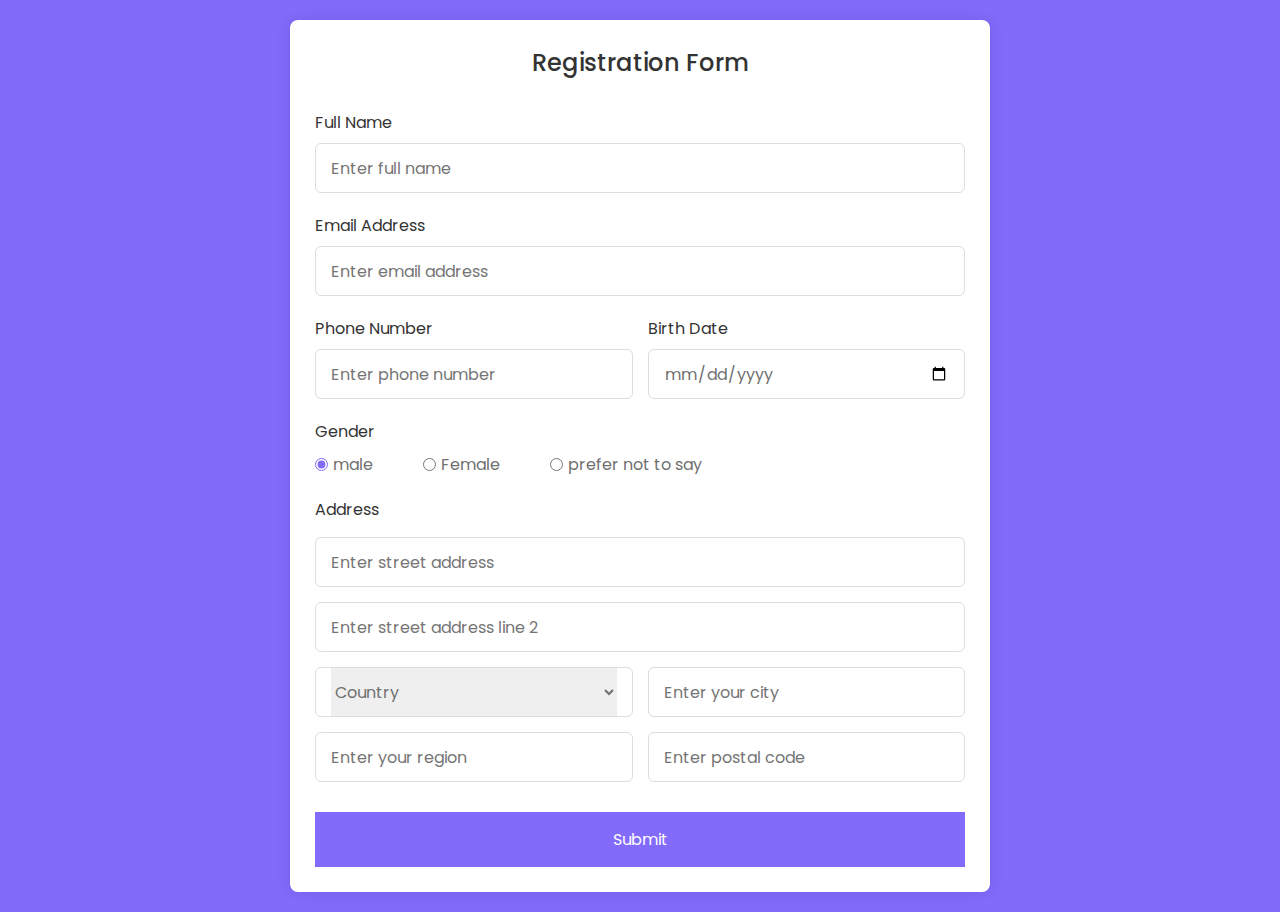
<file: blog/templates/index.html>
<!DOCTYPE html>
<!---Coding By CodingLab | www.codinglabweb.com--->
<html lang="en">
  <head>
    <meta charset="UTF-8" />
    <meta name="viewport" content="width=device-width, initial-scale=1.0" />
    <meta http-equiv="X-UA-Compatible" content="ie=edge" />
    <!--<title>Registration Form in HTML CSS</title>-->
    <!---Custom CSS File--->
    <style>
      @import url("https://fonts.googleapis.com/css2?family=Poppins:wght@200;300;400;500;600;700&display=swap");
* {
  margin: 0;
  padding: 0;
  box-sizing: border-box;
  font-family: "Poppins", sans-serif;
}
body {
  min-height: 100vh;
  display: flex;
  align-items: center;
  justify-content: center;
  padding: 20px;
  background: rgb(10, 4, 37);
}
.container {
  position: relative;
  max-width: 700px;
  width: 100%;
  background: #fff;
  padding: 25px;
  border-radius: 8px;
  box-shadow: 0 0 15px rgba(0, 0, 0, 0.1);
}
.container header {
  font-size: 1.5rem;
  color: #333;
  font-weight: 500;
  text-align: center;
}
.container .form {
  margin-top: 30px;
}
.form .input-box {
  width: 100%;
  margin-top: 20px;
}
.input-box label {
  color: #333;
}
.form :where(.input-box input, .select-box) {
  position: relative;
  height: 50px;
  width: 100%;
  outline: none;
  font-size: 1rem;
  color: #707070;
  margin-top: 8px;
  border: 1px solid #ddd;
  border-radius: 6px;
  padding: 0 15px;
}
.input-box input:focus {
  box-shadow: 0 1px 0 rgba(0, 0, 0, 0.1);
}
.form .column {
  display: flex;
  column-gap: 15px;
}
.form .gender-box {
  margin-top: 20px;
}
.gender-box h3 {
  color: #333;
  font-size: 1rem;
  font-weight: 400;
  margin-bottom: 8px;
}
.form :where(.gender-option, .gender) {
  display: flex;
  align-items: center;
  column-gap: 50px;
  flex-wrap: wrap;
}
.form .gender {
  column-gap: 5px;
}
.gender input {
  accent-color: rgb(10, 7, 26);
}
.form :where(.gender input, .gender label) {
  cursor: pointer;
}
.gender label {
  color: #707070;
}
.address :where(input, .select-box) {
  margin-top: 15px;
}
.select-box select {
  height: 100%;
  width: 100%;
  outline: none;
  border: none;
  color: #707070;
  font-size: 1rem;
}
.form button {
  height: 55px;
  width: 100%;
  color: #fff;
  font-size: 1rem;
  font-weight: 400;
  margin-top: 30px;
  border: none;
  cursor: pointer;
  transition: all 0.2s ease;
  background: rgb(5, 2, 20);
}
.form button:hover {
  background: rgb(7, 4, 19);
}
/*Responsive*/
@media screen and (max-width: 500px) {
  .form .column {
    flex-wrap: wrap;
  }
  .form :where(.gender-option, .gender) {
    row-gap: 15px;
  }
}
    </style>
    <link rel="stylesheet" href="style.css" />
  </head>
  <body>
    <section class="container">
      <header>Registration Form</header>
      <form action="#" class="form">
        <div class="input-box">
          <label>Full Name</label>
          <input type="text" placeholder="Enter full name" required />
        </div>
        <div class="input-box">
          <label>Email Address</label>
          <input type="text" placeholder="Enter email address" required />
        </div>
        <div class="column">
          <div class="input-box">
            <label>Phone Number</label>
            <input type="number" placeholder="Enter phone number" required />
          </div>
          <div class="input-box">
            <label>Birth Date</label>
            <input type="date" placeholder="Enter birth date" required />
          </div>
        </div>
        <div class="gender-box">
          <h3>Gender</h3>
          <div class="gender-option">
            <div class="gender">
              <input type="radio" id="check-male" name="gender" checked />
              <label for="check-male">male</label>
            </div>
            <div class="gender">
              <input type="radio" id="check-female" name="gender" />
              <label for="check-female">Female</label>
            </div>
            <div class="gender">
              <input type="radio" id="check-other" name="gender" />
              <label for="check-other">prefer not to say</label>
            </div>
          </div>
        </div>
        <div class="input-box address">
          <label>Address</label>
          <input type="text" placeholder="Enter street address" required />
          <input type="text" placeholder="Enter street address line 2" required />
          <div class="column">
            <div class="select-box">
              <select>
                <option hidden>Country</option>
                <option>America</option>
                <option>Japan</option>
                <option>India</option>
                <option>Nepal</option>
              </select>
            </div>
            <input type="text" placeholder="Enter your city" required />
          </div>
          <div class="column">
            <input type="text" placeholder="Enter your region" required />
            <input type="number" placeholder="Enter postal code" required />
          </div>
        </div>
        <button>Submit</button>
      </form>
    </section>
  </body>
</html>
</file>
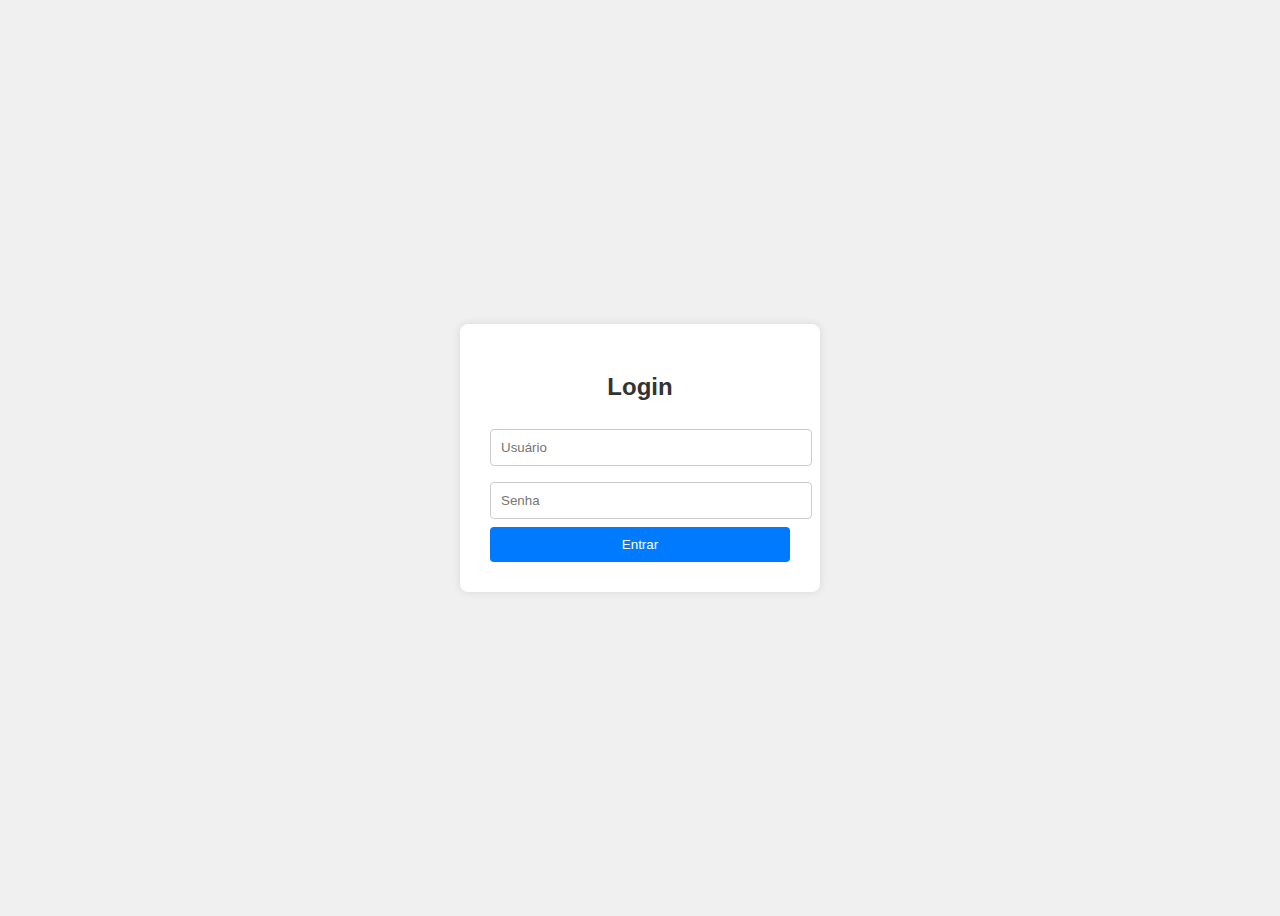
<file: blog/templates/base.html>
<!DOCTYPE html>
<html lang="pt-br">
<head>
    <meta charset="UTF-8">
    <title>Login</title>
    <style>
        body {
            background: #f0f0f0;
            font-family: Arial, sans-serif;
            display: flex;
            justify-content: center;
            align-items: center;
            height: 100vh;
        }

        .login-container {
            background: #fff;
            padding: 30px;
            border-radius: 8px;
            box-shadow: 0 0 10px rgba(0,0,0,0.1);
            width: 300px;
        }

        .login-container h2 {
            text-align: center;
            margin-bottom: 20px;
            color: #333;
        }

        .login-container input[type="text"],
        .login-container input[type="password"] {
            width: 100%;
            padding: 10px;
            margin: 8px 0;
            border: 1px solid #ccc;
            border-radius: 4px;
        }

        .login-container input[type="submit"] {
            width: 100%;
            padding: 10px;
            background: #007bff;
            color: white;
            border: none;
            border-radius: 4px;
            cursor: pointer;
        }

        .login-container input[type="submit"]:hover {
            background: #0056b3;
        }
    </style>
</head>
<body>
    <div class="login-container">
        <h2>Login</h2>
        <form action="/login" method="post">
            <input type="text" name="username" placeholder="Usuário" required>
            <input type="password" name="password" placeholder="Senha" required>
            <input type="submit" value="Entrar">
        </form>
    </div>
</body>
</html>
</file>
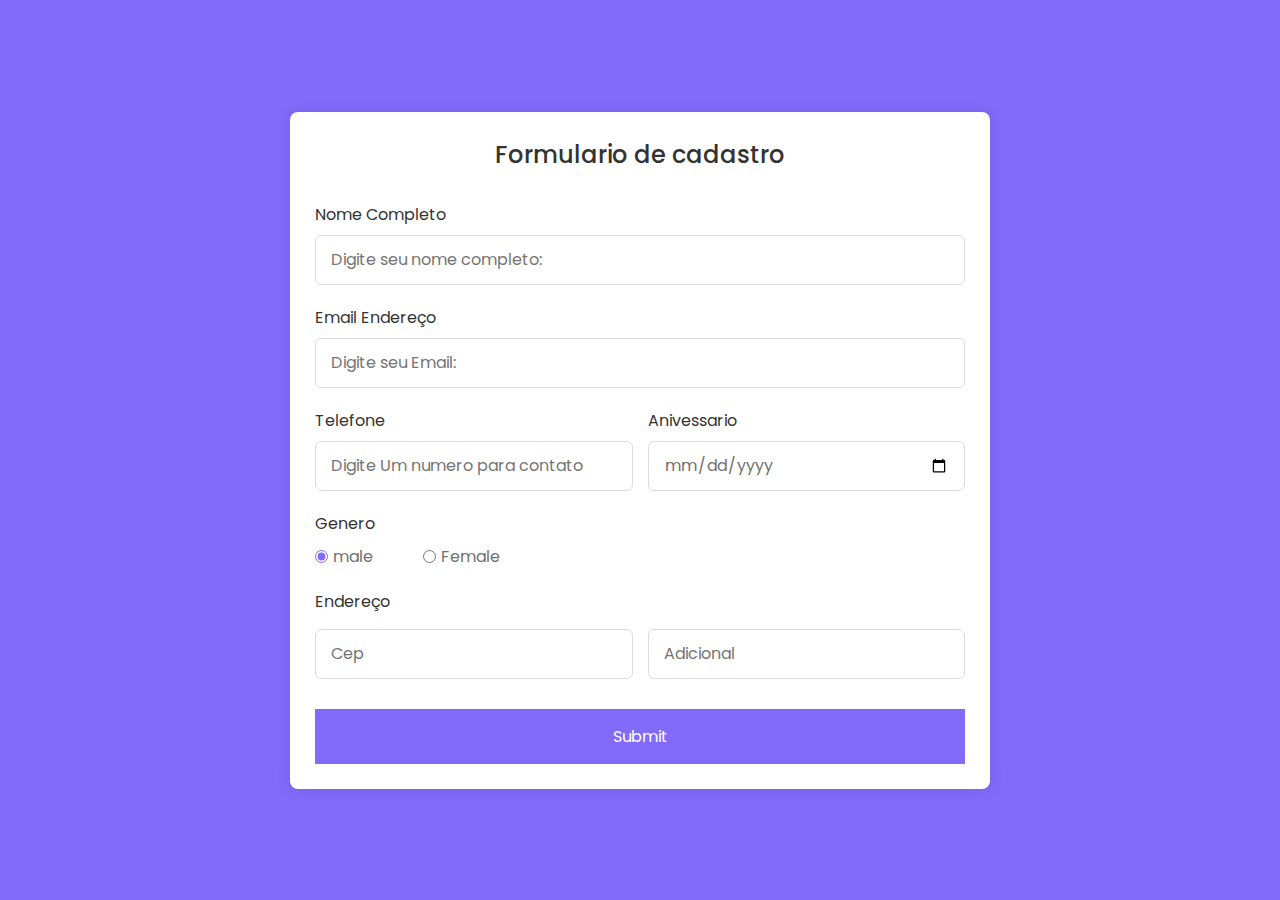
<file: blog/templates/Cadastro.html>
<!DOCTYPE html>

<html lang="en">
  <head>
    <meta charset="UTF-8" />
    <meta name="viewport" content="width=device-width, initial-scale=1.0" />
    <meta http-equiv="X-UA-Compatible" content="ie=edge" />
    <style>
      @import url("https://fonts.googleapis.com/css2?family=Poppins:wght@200;300;400;500;600;700&display=swap");
* {
  margin: 0;
  padding: 0;
  box-sizing: border-box;
  font-family: "Poppins", sans-serif;
}
body {
  min-height: 100vh;
  display: flex;
  align-items: center;
  justify-content: center;
  padding: 20px;
  background: rgba(10, 4, 37, 1);
}
.container {
  position: relative; 
  max-width: 700px;
  width: 100%;
  background: #fff;
  padding: 25px;
  border-radius: 8px;
  box-shadow: 0 0 15px rgba(0, 0, 0, 0.1);
}
.container header {
  font-size: 1.5rem;
  color: #333;
  font-weight: 500;
  text-align: center;
}
.container .form {
  margin-top: 30px;
}
.form .input-box {
  width: 100%;
  margin-top: 20px;
}
.input-box label {
  color: #333;
}
.form :where(.input-box input, .select-box) {
  position: relative;
  height: 50px;
  width: 100%;
  outline: none;
  font-size: 1rem;
  color: #707070;
  margin-top: 8px;
  border: 1px solid #ddd;
  border-radius: 6px;
  padding: 0 15px;
}
.input-box input:focus {
  box-shadow: 0 1px 0 rgba(0, 0, 0, 0.1);
}
.form .column {
  display: flex;
  column-gap: 15px;
}
.form .gender-box {
  margin-top: 20px;
}
.gender-box h3 {
  color: #333;
  font-size: 1rem;
  font-weight: 400;
  margin-bottom: 8px;
}
.form :where(.gender-option, .gender) {
  display: flex;
  align-items: center;
  column-gap: 50px;
  flex-wrap: wrap;
}
.form .gender {
  column-gap: 5px;
}
.gender input {
  accent-color: rgba(3, 1, 11, 1);
}
.form :where(.gender input, .gender label) {
  cursor: pointer;
}
.gender label {
  color: #707070;
}
.address :where(input, .select-box) {
  margin-top: 15px;
}
.select-box select {
  height: 100%;
  width: 100%;
  outline: none;
  border: none;
  color: #707070;
  font-size: 1rem;
}
.form button {
  height: 55px;
  width: 100%;
  color: #fff;
  font-size: 1rem;
  font-weight: 400;
  margin-top: 30px;
  border: none;
  cursor: pointer;
  transition: all 0.2s ease;
  background: rgba(3, 2, 10, 1);
}
.form button:hover {
  background: rgba(0, 0, 0, 1);
}
/*Responsive*/
@media screen and (max-width: 500px) {
  .form .column {
    flex-wrap: wrap;
  }
  .form :where(.gender-option, .gender) {
    row-gap: 15px;
  }
}
    </style>
    <link rel="stylesheet" href="style.css" />
  </head>
  <body>
    <section class="container">
      <header>Formulario de cadastro</header>
      <form action="#" class="form">
        <div class="input-box">
          <label>Nome Completo</label>
          <input type="text" placeholder="Digite seu nome completo:" required />
        </div>
        <div class="input-box">
          <label>Email Endereço</label>
          <input type="text" placeholder="Digite seu Email:" required />
        </div>
        <div class="column">
          <div class="input-box">
            <label>Telefone</label>
            <input type="number" placeholder="Digite Um numero para contato" required />
          </div>
          <div class="input-box">
            <label>Anivessario</label>
            <input type="date" placeholder="Enter birth date" required />
          </div>
        </div>
        <div class="gender-box">
          <h3>Genero</h3>
          <div class="gender-option">
            <div class="gender">
              <input type="radio" id="check-male" name="gender" checked />
              <label for="check-male">male</label>
            </div>
            <div class="gender">
              <input type="radio" id="check-female" name="gender" />
              <label for="check-female">Female</label>
            </div>
          </div>
        </div>
        <div class="input-box address">
          <label>Endereço</label>          
          <div class="column">
            <input type="text" placeholder="Cep" required />
            <input type="number" placeholder="Adicional" required />
          </div>
        </div>
        <button>Submit</button>
      </form>
    </section>
  </body>
</html>
</file>
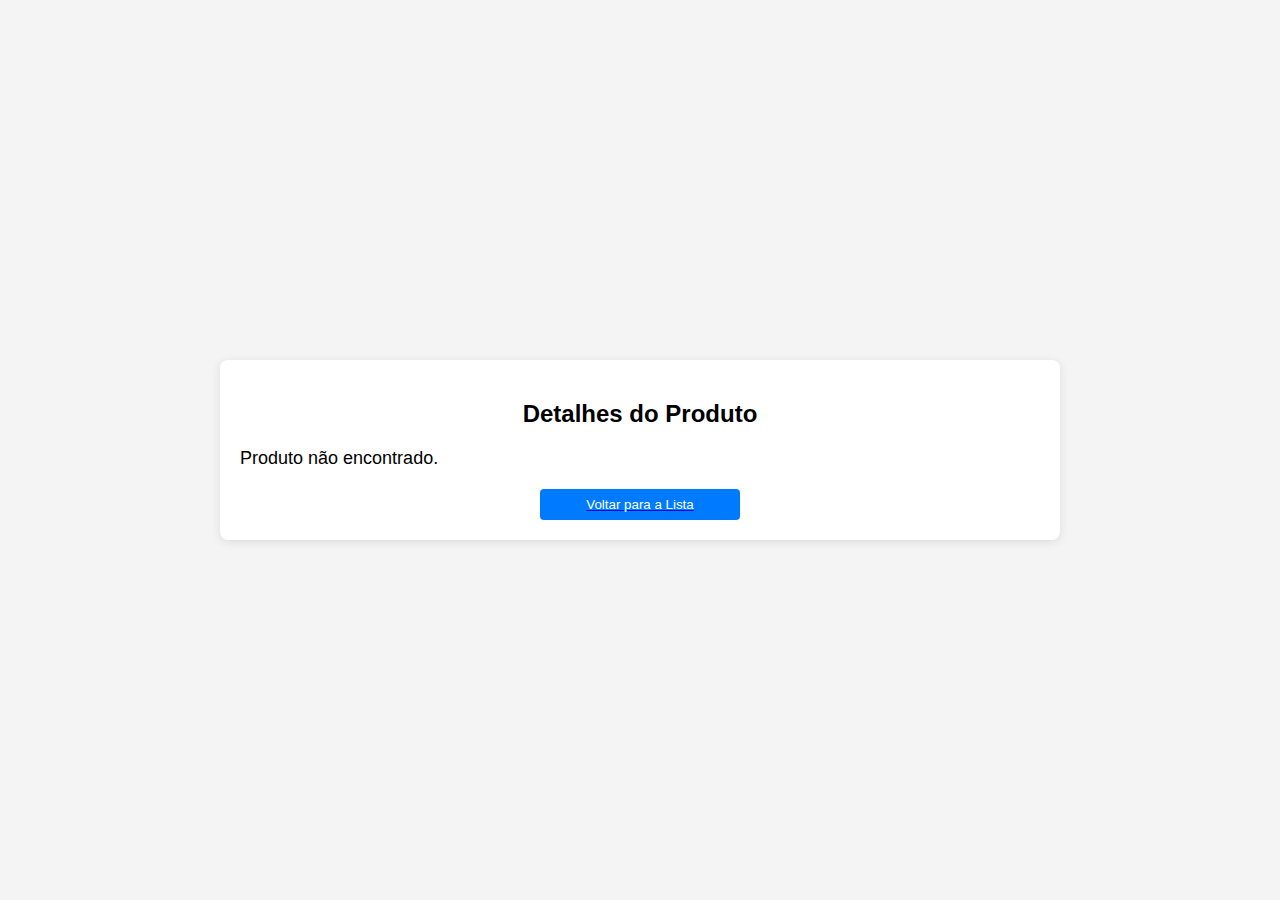
<file: blog/templates/inforProduct.html>
<!DOCTYPE html>
<html lang="pt-br">
<head>
    <meta charset="UTF-8">
    <meta name="viewport" content="width=device-width, initial-scale=1.0">
    <title>Detalhes do Produto</title>
    <style>
        body {
            font-family: Arial, sans-serif;
            background-color: #f4f4f4;
            margin: 0;
            padding: 0;
            display: flex;
            justify-content: center;
            align-items: center;
            height: 100vh;
        }

        .container {
            background-color: #fff;
            padding: 20px;
            border-radius: 8px;
            box-shadow: 0 2px 10px rgba(0, 0, 0, 0.1);
            width: 100%;
            max-width: 800px;
            margin: 20px;
        }

        h2 {
            text-align: center;
            margin-bottom: 20px;
        }

        .product-info {
            font-size: 18px;
            margin-bottom: 20px;
        }

        .btn {
            background-color: #007bff;
            color: white;
            padding: 8px 15px;
            border: none;
            border-radius: 4px;
            cursor: pointer;
            text-align: center;
            display: block;
            width: 200px;
            margin: 0 auto;
        }

        .btn:hover {
            background-color: #0056b3;
        }
    </style>
</head>
<body>

    <div class="container">
        <h2>Detalhes do Produto</h2>
        
        <div class="product-info" id="product-info">
            <!-- Detalhes do produto serão carregados aqui via JavaScript -->
        </div>

        <a href="index.html"><button class="btn">Voltar para a Lista</button></a>
    </div>

    <script>
        // Dados dos produtos
        const produtos = [
            {
                nome: 'Smartphone XYZ',
                preco: 'R$ 1.299,00',
                descricao: 'Smartphone com 128GB de armazenamento e câmera de 48MP.',
                imagem: 'https://via.placeholder.com/300x200?text=Smartphone'
            },
            {
                nome: 'Notebook ABC',
                preco: 'R$ 2.499,00',
                descricao: 'Notebook com 16GB de RAM e processador Intel i7.',
                imagem: 'https://via.placeholder.com/300x200?text=Notebook'
            },
            {
                nome: 'Fone de Ouvido Bluetooth',
                preco: 'R$ 199,00',
                descricao: 'Fones de ouvido sem fio com cancelamento de ruído.',
                imagem: 'https://via.placeholder.com/300x200?text=Fone+de+Ouvido'
            },
            {
                nome: 'Smartwatch 4.0',
                preco: 'R$ 899,00',
                descricao: 'Smartwatch com monitoramento de saúde e GPS integrado.',
                imagem: 'https://via.placeholder.com/300x200?text=Smartwatch'
            }
        ];

        // Função para pegar o ID do produto na URL e exibir as informações
        function exibirDetalhes() {
            const params = new URLSearchParams(window.location.search);
            const produtoId = params.get('produto') - 1; // Obtém o ID do produto (subtraindo 1 para índice zero)
            const produto = produtos[produtoId];

            if (produto) {
                const productInfoElement = document.getElementById('product-info');
                productInfoElement.innerHTML = `
                    <h3>${produto.nome}</h3>
                    <img src="${produto.imagem}" alt="${produto.nome}" style="width:100%; max-width: 300px; margin-bottom: 20px;">
                    <p><strong>Preço:</strong> ${produto.preco}</p>
                    <p><strong>Descrição:</strong> ${produto.descricao}</p>
                `;
            } else {
                document.getElementById('product-info').innerHTML = '<p>Produto não encontrado.</p>';
            }
        }

        // Chama a função para exibir os detalhes ao carregar a página
        window.onload = exibirDetalhes;
    </script>
    
</body>
</html>
</file>
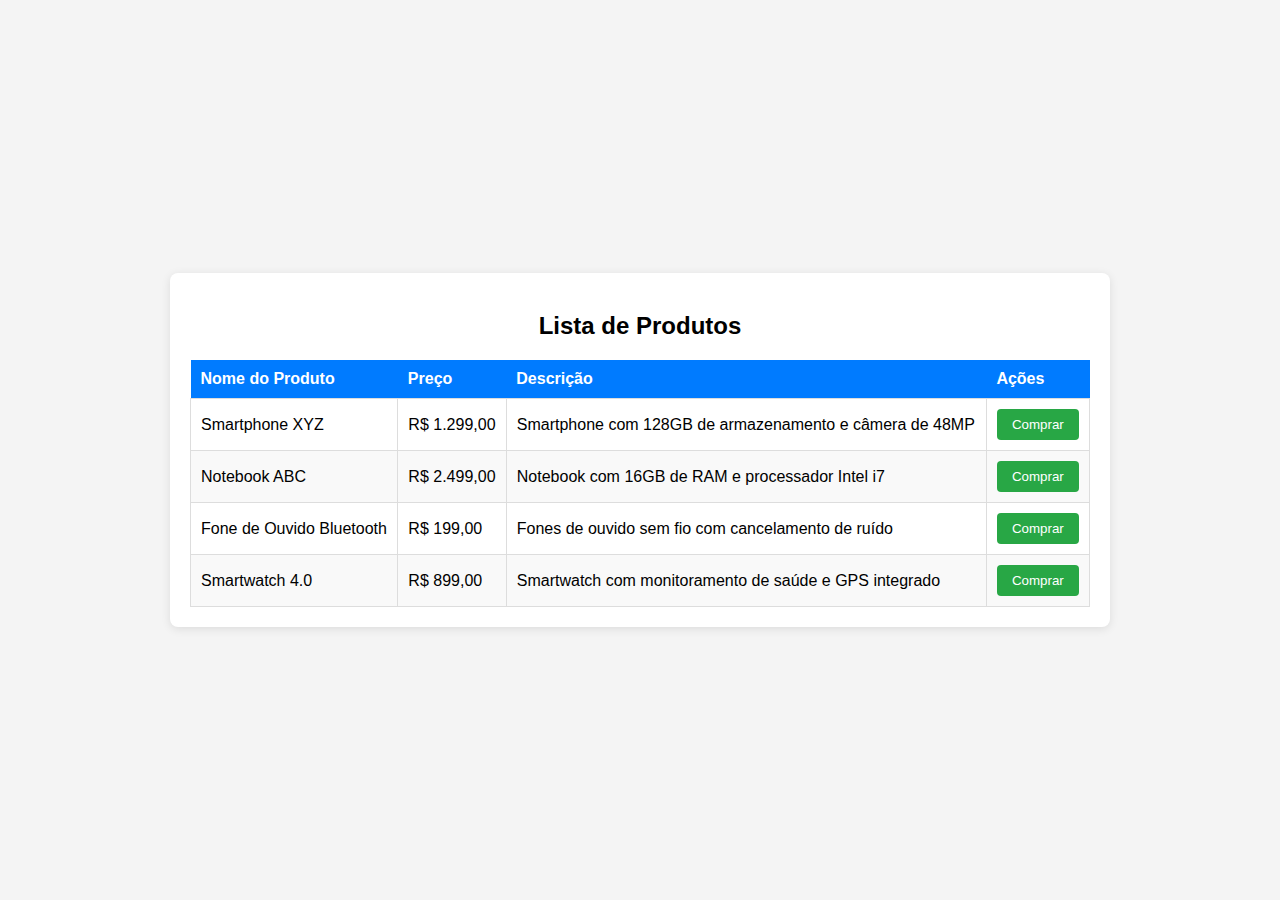
<file: blog/templates/listProduct.html>
<!DOCTYPE html>
<html lang="pt-br">
<head>
    <meta charset="UTF-8">
    <meta name="viewport" content="width=device-width, initial-scale=1.0">
    <title>Lista de Produtos</title>
    <style>

        body {
            font-family: Arial, sans-serif;
            background-color: #f4f4f4;
            margin: 0;
            padding: 0;
            display: flex;
            justify-content: center;
            align-items: center;
            height: 100vh;
        }


        .container {
            background-color: #fff;
            padding: 20px;
            border-radius: 8px;
            box-shadow: 0 2px 10px rgba(0, 0, 0, 0.1);
            width: 100%;
            max-width: 900px;
            margin: 20px;
        }


        h2 {
            text-align: center;
            margin-bottom: 20px;
        }


        table {
            width: 100%;
            border-collapse: collapse;
            margin-top: 20px;
        }

        
        th {
            background-color: #007bff;
            color: white;
            padding: 10px;
            text-align: left;
        }

        
        td {
            padding: 10px;
            border: 1px solid #ddd;
        }

        
        tr:nth-child(even) {
            background-color: #f9f9f9;
        }

        tr:hover {
            background-color: #f1f1f1;
        }

        
        .btn {
            background-color: #28a745;
            color: white;
            padding: 8px 15px;
            border: none;
            border-radius: 4px;
            cursor: pointer;
        }

        .btn:hover {
            background-color: #218838;
        }
    </style>
</head>
<body>

    <div class="container">
        <h2>Lista de Produtos</h2>
        
        <table>
            <thead>
                <tr>
                    <th>Nome do Produto</th>
                    <th>Preço</th>
                    <th>Descrição</th>
                    <th>Ações</th>
                </tr>
            </thead>
            <tbody>
                <tr>
                    <td>Smartphone XYZ</td>
                    <td>R$ 1.299,00</td>
                    <td>Smartphone com 128GB de armazenamento e câmera de 48MP</td>
                    <td><button class="btn">Comprar</button></td>
                </tr>
                <tr>
                    <td>Notebook ABC</td>
                    <td>R$ 2.499,00</td>
                    <td>Notebook com 16GB de RAM e processador Intel i7</td>
                    <td><button class="btn">Comprar</button></td>
                </tr>
                <tr>
                    <td>Fone de Ouvido Bluetooth</td>
                    <td>R$ 199,00</td>
                    <td>Fones de ouvido sem fio com cancelamento de ruído</td>
                    <td><button class="btn">Comprar</button></td>
                </tr>
                <tr>
                    <td>Smartwatch 4.0</td>
                    <td>R$ 899,00</td>
                    <td>Smartwatch com monitoramento de saúde e GPS integrado</td>
                    <td><button class="btn">Comprar</button></td>
                </tr>
            </tbody>
        </table>
    </div>

</body>
</html>
</file>
<file: blog/templates/style.css>
@import url("https://fonts.googleapis.com/css2?family=Poppins:wght@200;300;400;500;600;700&display=swap");
* {
  margin: 0;
  padding: 0;
  box-sizing: border-box;
  font-family: "Poppins", sans-serif;
}
body {
  min-height: 100vh;
  display: flex;
  align-items: center;
  justify-content: center;
  padding: 20px;
  background: rgb(130, 106, 251);
}
.container {
  position: relative;
  max-width: 700px;
  width: 100%;
  background: #fff;
  padding: 25px;
  border-radius: 8px;
  box-shadow: 0 0 15px rgba(0, 0, 0, 0.1);
}
.container header {
  font-size: 1.5rem;
  color: #333;
  font-weight: 500;
  text-align: center;
}
.container .form {
  margin-top: 30px;
}
.form .input-box {
  width: 100%;
  margin-top: 20px;
}
.input-box label {
  color: #333;
}
.form :where(.input-box input, .select-box) {
  position: relative;
  height: 50px;
  width: 100%;
  outline: none;
  font-size: 1rem;
  color: #707070;
  margin-top: 8px;
  border: 1px solid #ddd;
  border-radius: 6px;
  padding: 0 15px;
}
.input-box input:focus {
  box-shadow: 0 1px 0 rgba(0, 0, 0, 0.1);
}
.form .column {
  display: flex;
  column-gap: 15px;
}
.form .gender-box {
  margin-top: 20px;
}
.gender-box h3 {
  color: #333;
  font-size: 1rem;
  font-weight: 400;
  margin-bottom: 8px;
}
.form :where(.gender-option, .gender) {
  display: flex;
  align-items: center;
  column-gap: 50px;
  flex-wrap: wrap;
}
.form .gender {
  column-gap: 5px;
}
.gender input {
  accent-color: rgb(130, 106, 251);
}
.form :where(.gender input, .gender label) {
  cursor: pointer;
}
.gender label {
  color: #707070;
}
.address :where(input, .select-box) {
  margin-top: 15px;
}
.select-box select {
  height: 100%;
  width: 100%;
  outline: none;
  border: none;
  color: #707070;
  font-size: 1rem;
}
.form button {
  height: 55px;
  width: 100%;
  color: #fff;
  font-size: 1rem;
  font-weight: 400;
  margin-top: 30px;
  border: none;
  cursor: pointer;
  transition: all 0.2s ease;
  background: rgb(130, 106, 251);
}
.form button:hover {
  background: rgb(88, 56, 250);
}
/*Responsive*/
@media screen and (max-width: 500px) {
  .form .column {
    flex-wrap: wrap;
  }
  .form :where(.gender-option, .gender) {
    row-gap: 15px;
  }
}
</file>
